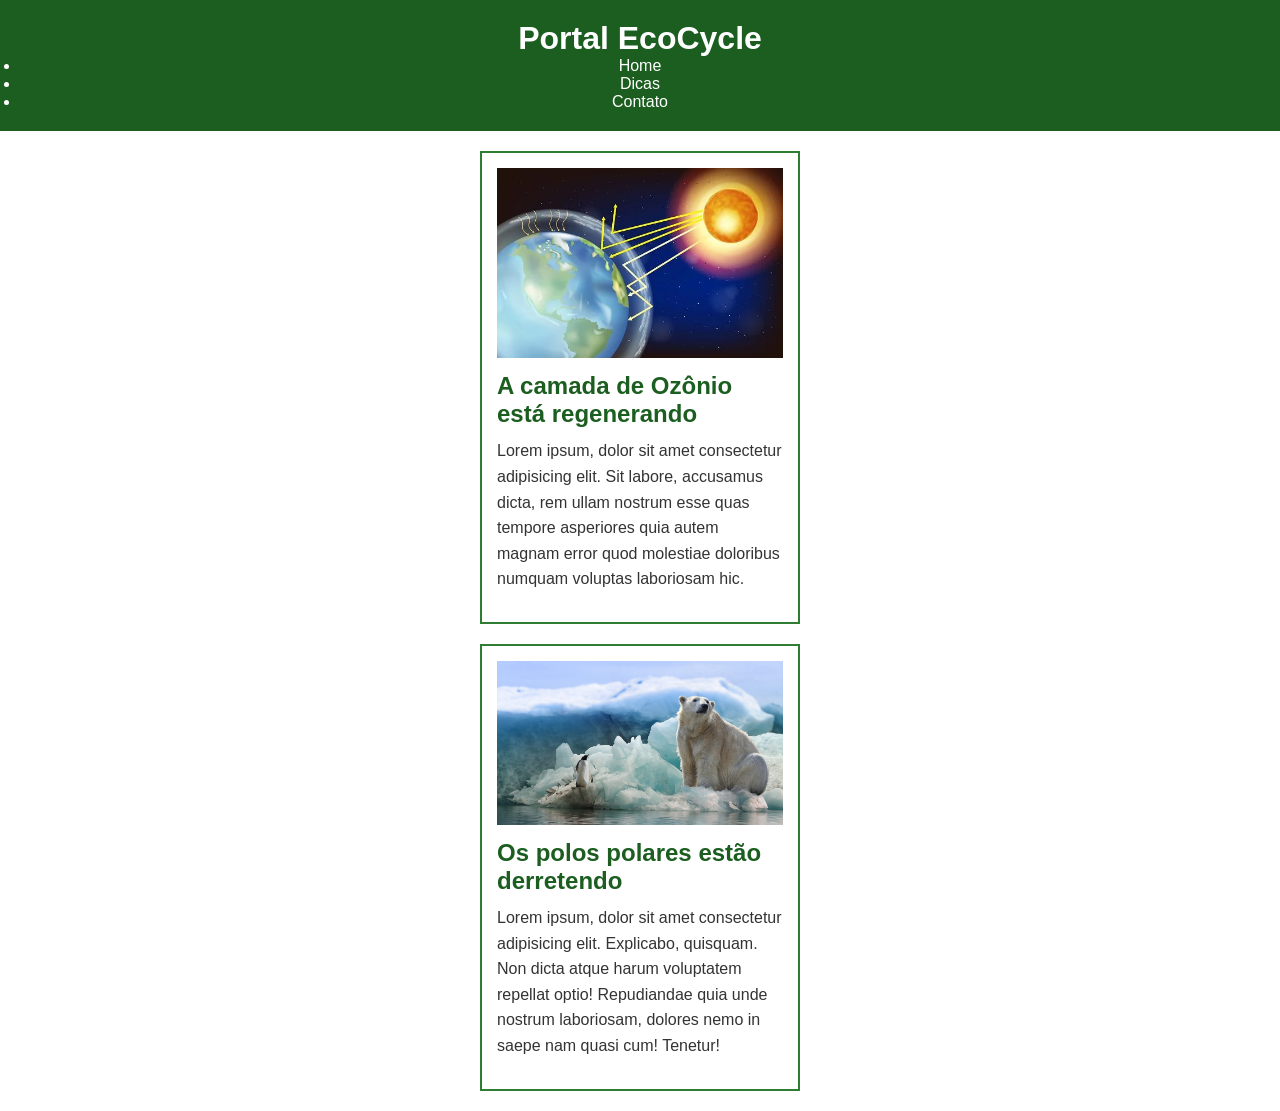
<file: Atividades/Aula 1 - EcoCycle/index.html>
<!DOCTYPE html>
<html lang="en">
<head>
    <meta charset="UTF-8">
    <meta name="viewport" content="width=device-width, initial-scale=1.0">
    <title>Document</title>
    <link rel="stylesheet" href="./src/styles/style.css">
</head>
<body>
    <header id="cabecalho-portal">
        <h1>Portal EcoCycle</h1>
        <nav>
            <ul>
                <li><a href="#" class="link-nav">Home</a></li>
                <li><a href="#" class="link-nav">Dicas</a></li>
                <li><a href="#" class="link-nav">Contato</a></li>
            </ul>
        </nav>
    </header>
    <main>
        <section class="lista-noticias">
            <article class="card-noticia">
                <img src="src/images/18040004668007.webp" alt="Camada de Ozônio regenerando">
                <h2>A camada de Ozônio está regenerando</h2>
                <p>Lorem ipsum, dolor sit amet consectetur adipisicing elit. Sit labore, accusamus dicta, rem ullam nostrum esse quas tempore asperiores quia autem magnam error quod molestiae doloribus numquam voluptas laboriosam hic.</p>
            </article>

            <article class="card-noticia">
                <img src="src/images/polar-bear-3277930_1280-e1698763695644-1024x587.jpg" alt="Polor norte derretendo com animais ao redor">
                <h2>Os polos polares estão derretendo</h2>
                <p>Lorem ipsum, dolor sit amet consectetur adipisicing elit. Explicabo, quisquam. Non dicta atque harum voluptatem repellat optio! Repudiandae quia unde nostrum laboriosam, dolores nemo in saepe nam quasi cum! Tenetur!</p>
            </article>
        </section>
    </main>
    
</body>
</html>
</file>
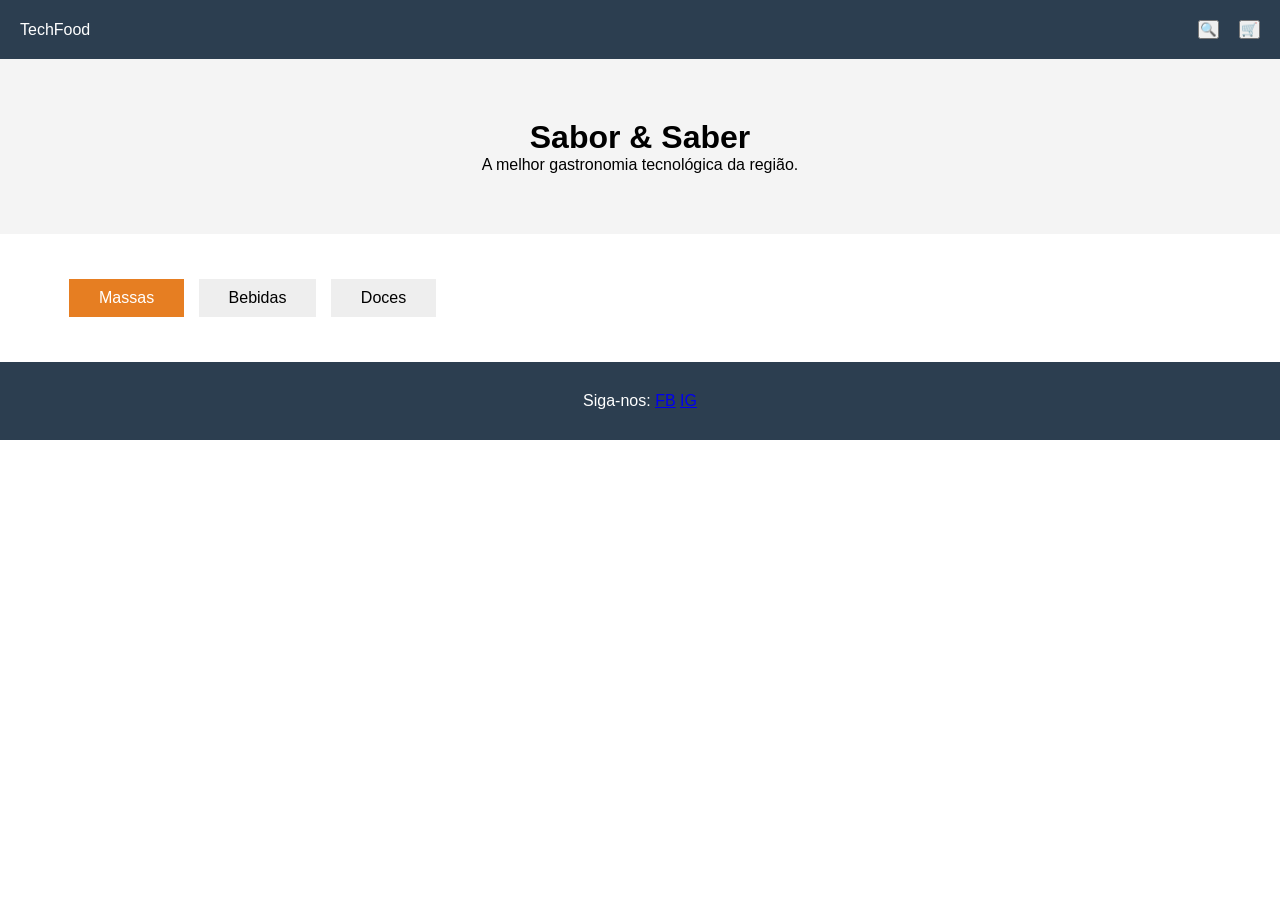
<file: Atividades/Aula 2 - Acessibilidade/index.html>
<!DOCTYPE html>
<html lang="pt-br">
<head>
    <meta charset="UTF-8">
    <link rel="stylesheet" href="src/styles/style.css">
    <title>TechFood - Cardápio Digital</title>
</head>
<body>
    <div class="header">
        <div class="logo">TechFood</div>
        <button class="search-icon">🔍</button> <button class="cart-icon">🛒</button>   </div>

    <div class="banner-hero">
        <h1>Sabor & Saber</h1>
        <p>A melhor gastronomia tecnológica da região.</p>
    </div>

    <div class="menu-container">
        <div class="abas-lista">
            <input type="radio" name="categoria" id="massa" checked>
            <label for="massa">Massas</label>

            <input type="radio" name="categoria" id="bebida">
            <label for="bebida">Bebidas</label>

            <input type="radio" name="categoria" id="doce">
            <label for="doce">Doces</label>
        </div>

        <div class="aba-tela" id="tela-massas">
            <div class="grid-produtos">
                <div class="card">
                    <img src="src/images/lasanha.jpg" alt="Uma Lasanha Bolonhosa de 4 queijos">
                    <h3>Lasanha Tradicional</h3>
                    <p>Massa artesanal ao molho bolonhesa com 4 queijos.</p>
                    <p class="preco">R$ 45,90</p>
                    <button class="btn-pedir" onclick="alert('Adicionado')">Pedir</button>
                </div>

                <div class="card">
                    <img src="src/images/ravioli.jpg" alt="Comida Ravioli recheado de ricota fresca e nozes picadas">
                    <h3>Ravioli de Espinafre</h3>
                    <p>Recheado com ricota fresca e nozes picadas.</p>
                    <p class="preco">R$ 39,00</p>
                    <button class="btn-pedir">Pedir</button>
                </div>
            </div>
        </div>
    </div>

    <footer class="rodape">
        <p>Siga-nos: <a href="#">FB</a> <a href="#">IG</a></p>
    </footer>
</body>
</html>
</file>
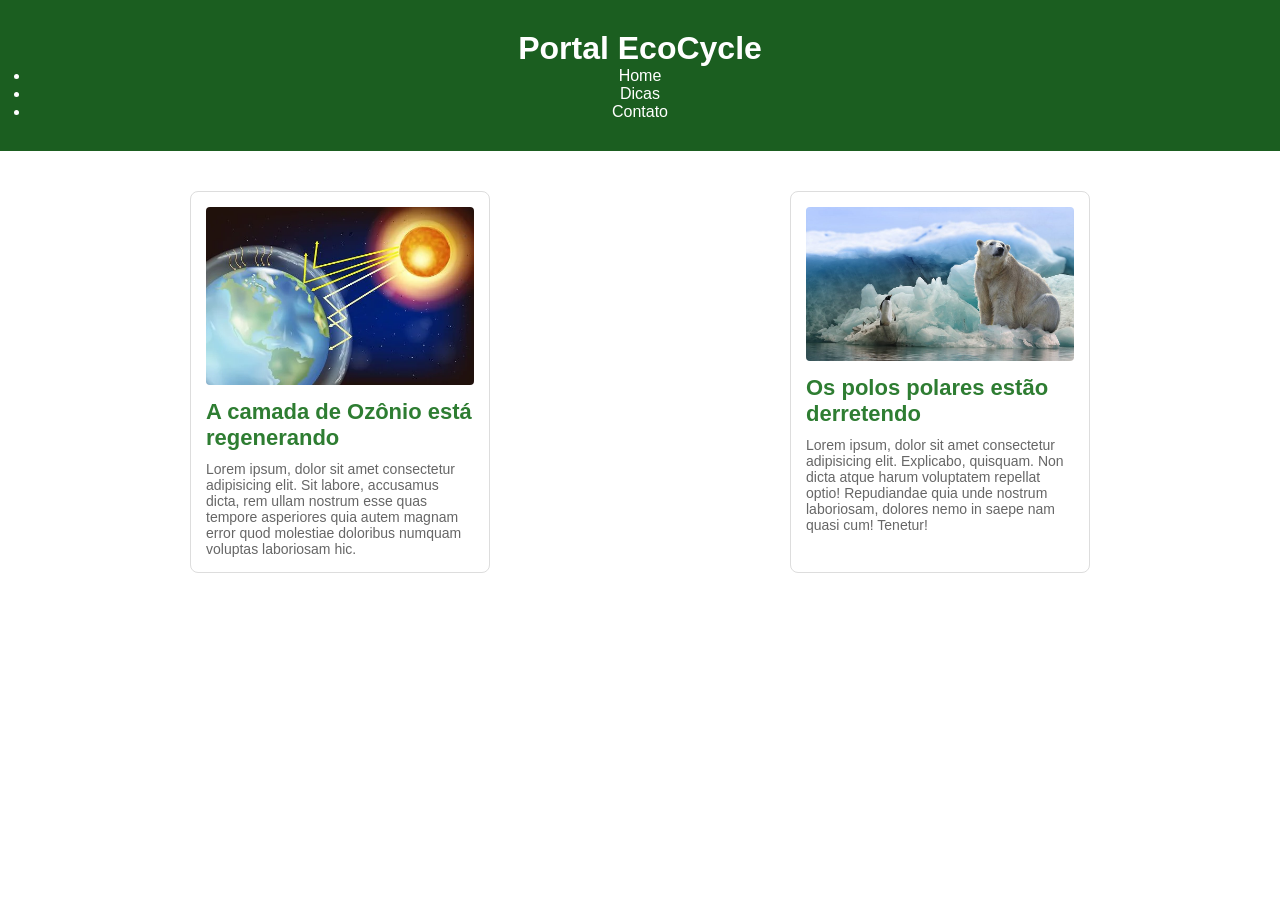
<file: Atividades/Aula 2 - EcoCycle (A11Y)/index.html>
<!DOCTYPE html>
<html lang="en">
<head>
    <meta charset="UTF-8">
    <meta name="viewport" content="width=device-width, initial-scale=1.0">
    <title>Document</title>
    <link rel="stylesheet" href="./src/styles/style.css">
</head>
<body>
    <header id="cabecalho-portal">
        <h1>Portal EcoCycle</h1>
        <nav>
            <ul>
                <li><a href="#" class="link-nav">Home</a></li>
                <li><a href="#" class="link-nav">Dicas</a></li>
                <li><a href="#" class="link-nav">Contato</a></li>
            </ul>
        </nav>
    </header>
    <main>
        <section class="lista-noticias">
            <article class="card-noticia">
                <img src="src/images/18040004668007.webp">
                <h2>A camada de Ozônio está regenerando</h2>
                <p>Lorem ipsum, dolor sit amet consectetur adipisicing elit. Sit labore, accusamus dicta, rem ullam nostrum esse quas tempore asperiores quia autem magnam error quod molestiae doloribus numquam voluptas laboriosam hic.</p>
            </article>

            <article class="card-noticia">
                <img src="src/images/polar-bear-3277930_1280-e1698763695644-1024x587.jpg">
                <h2>Os polos polares estão derretendo</h2>
                <p>Lorem ipsum, dolor sit amet consectetur adipisicing elit. Explicabo, quisquam. Non dicta atque harum voluptatem repellat optio! Repudiandae quia unde nostrum laboriosam, dolores nemo in saepe nam quasi cum! Tenetur!</p>
            </article>
        </section>
    </main>
    
</body>
</html>
</file>
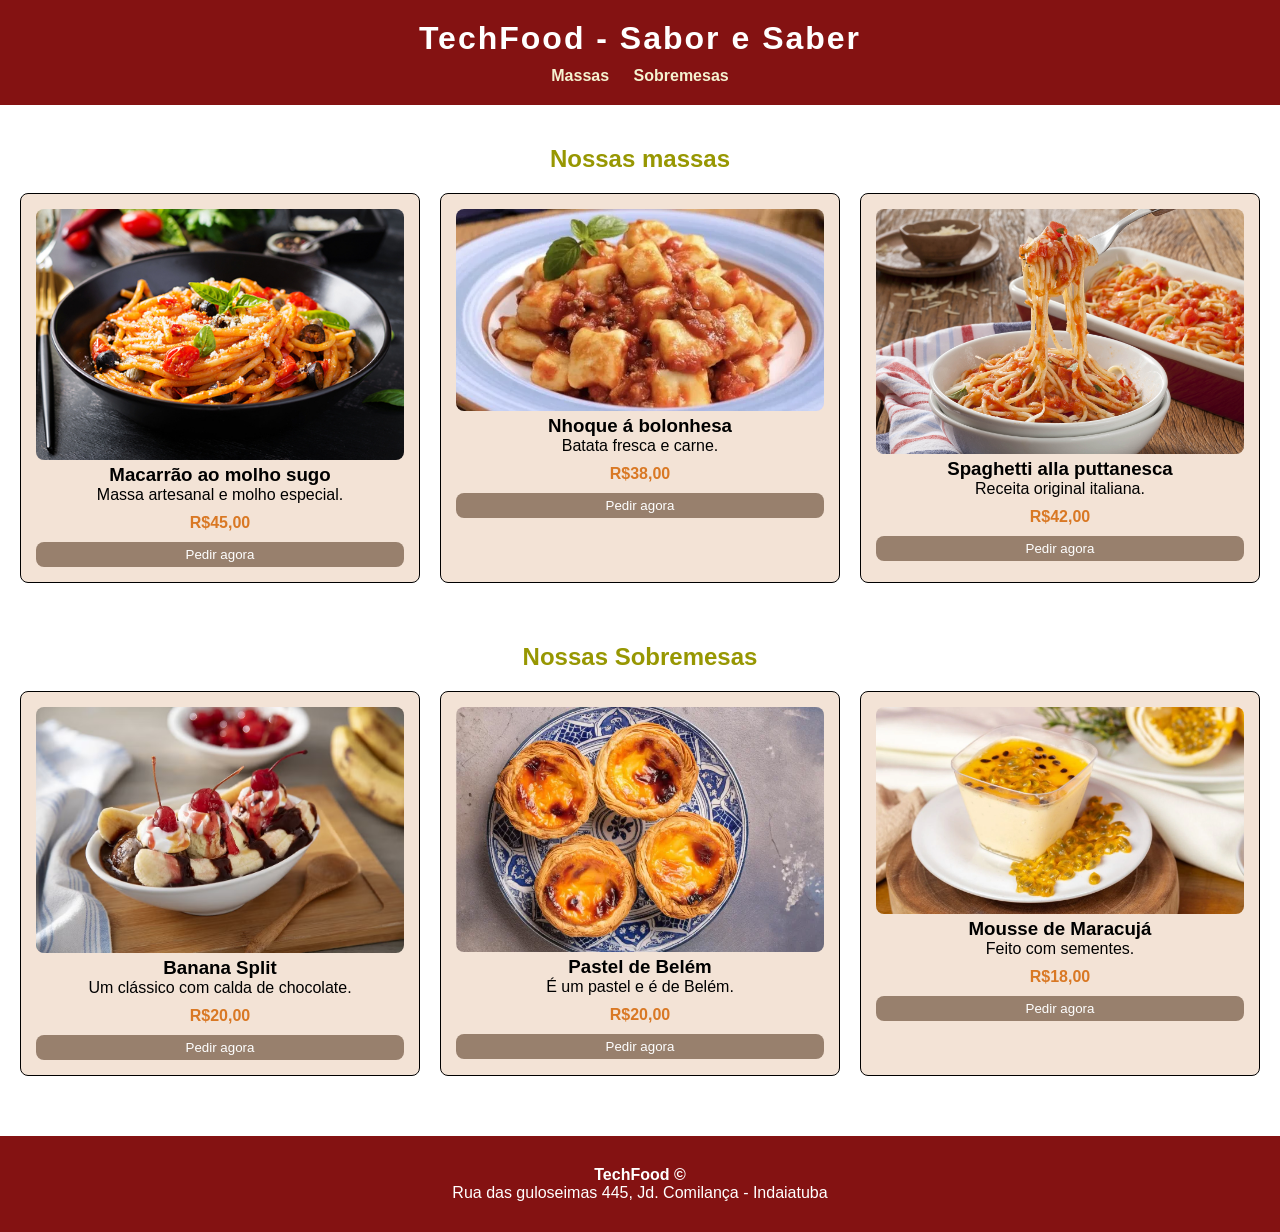
<file: Atividades/Aula 3 - TechFood/index.html>
<!DOCTYPE html>
<html lang="pt-br">
<head>
    <meta charset="UTF-8">
    <meta name="viewport" content="width=device-width, initial-scale=1.0">
    <title>Exemplo TechFood - Grid + Media Query</title>
    <link rel="stylesheet" href="src/styles/styles.css">
</head>
<body>
    <header id="topo-loja">
        <h1>TechFood - Sabor e Saber</h1>

        <input type="checkbox" id="bt_menu">
        <label for="bt_menu" id="label-menu">&#9776;</label>
        
        <nav id="menu">
            <ul>
                <li><a href="#section-massas">Massas</a></li>
                <li><a href="#section-sobremesas">Sobremesas</a></li>
            </ul>
        </nav>
    </header>

    <main>
        <section id="section-massas">
            <h2 class="title-section">Nossas massas</h2>
            <div class="vitrine-grid">
                <article class="card">
                    <img src="src/images/image-8.jpeg" alt="Macarrão ao molho sugo">
                    <h3>Macarrão ao molho sugo</h3>
                    <p class="desc">Massa artesanal e molho especial.</p>
                    <span class="preco">R$45,00</span>
                    <button class="bt_pedido">Pedir agora   </button>
                </article>

                <article class="card">
                    <img src="src/images/nhoque-de-batata-com-molho-bolonhesa-1507549-article.webp" alt="Nhoque a bolonhesa">
                    <h3>Nhoque á bolonhesa</h3>
                    <p class="desc">Batata fresca e carne.</p>
                    <span class="preco">R$38,00</span>
                    <button class="bt_pedido">Pedir agora</button>
                </article>

                <article class="card">
                    <img src="src/images/f58949a51d1d4f6f300f7e190b0dedbf_macarrao-ao-molho-sugo-receitas-nestle.jpg" alt="Spaghetti alla puttanesca">
                    <h3>Spaghetti alla puttanesca</h3>
                    <p class="desc">Receita original italiana.</p>
                    <span class="preco">R$42,00</span>
                    <button class="bt_pedido">Pedir agora</button>
                </article>
            </div>
        </section>
        <section id="section-sobremesas">
            <h2 class="title-section">Nossas Sobremesas</h2>
            <div class="vitrine-grid">
                <article class="card">
                    <img src="src/images/6527be00a1ed2e4c876d03a0348b2bbe.avif" alt="Banana Split">
                    <h3>Banana Split</h3>
                    <p class="desc">Um clássico com calda de chocolate.</p>
                    <span class="preco">R$20,00</span>
                    <button class="bt_pedido">Pedir agora</button>
                </article>

                <article class="card">
                    <img src="src/images/pastel+de+belem-640w.webp" alt="Pastel de Belém">
                    <h3>Pastel de Belém</h3>
                    <p class="desc">É um pastel e é de Belém.</p>
                    <span class="preco">R$20,00</span>
                    <button class="bt_pedido">Pedir agora</button>
                </article>

                <article class="card">
                    <img src="src/images/mousse-de-maracuja.webp" alt="Mousse de Maracujá">
                    <h3>Mousse de Maracujá</h3>
                    <p class="desc">Feito com sementes.</p>
                    <span class="preco">R$18,00</span>
                    <button class="bt_pedido">Pedir agora</button>
                </article>
            </div>
        </section>
    </main>

    <footer id="rodape">
        <div class="info-footer">
            <p><strong>TechFood &#169</strong></p>
            <p>Rua das guloseimas 445, Jd. Comilança - Indaiatuba</p>
        </div>
    </footer>
<script src="src/scripts/aula4.js"></script>
</body>
</html>
</file>
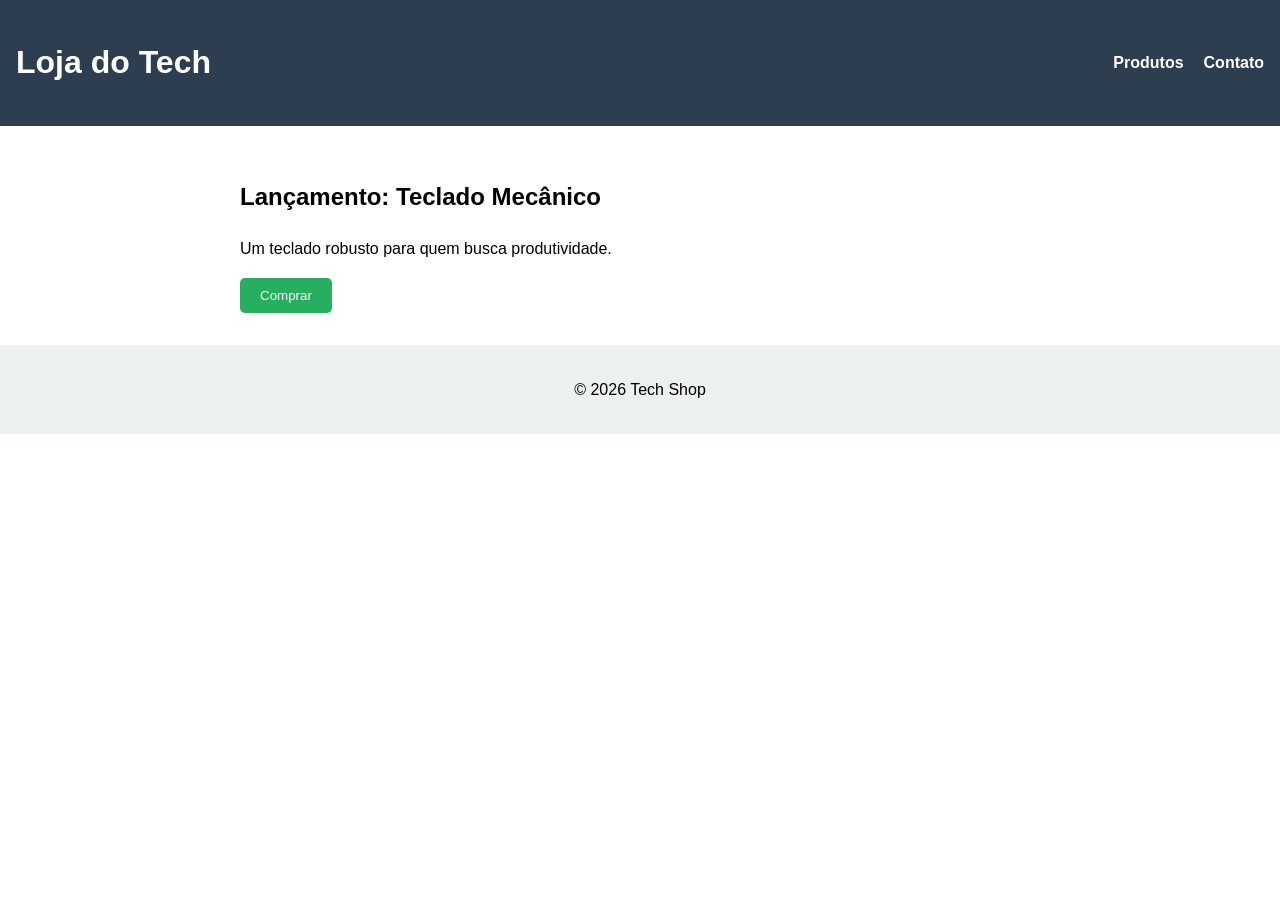
<file: Exemplos/Aula 2 - Acessbilidade (A11Y)/index.html>
<!DOCTYPE html>
<html lang="pt-br">
<head>
    <title>Site Acessível</title>
    <link rel="stylesheet" href="src/styles/style.css">
</head>
<body>
    <header>
        <h1>Loja do Tech</h1>
        <nav>
            <ul>
                <li><a href="#produtos">Produtos</a></li>
                <li><a href="#contato">Contato</a></li>
            </ul>
        </nav>
    </header>

    <main>
        <article>
            <h2>Lançamento: Teclado Mecânico</h2>
            <p>Um teclado robusto para quem busca produtividade.</p>
            <button aria-label="Comprar Teclado Mecânico">Comprar</button>
        </article>
    </main>

    <footer>
        <p>&copy; 2026 Tech Shop</p>
    </footer>
</body>
</html>

<!--
Por que funciona?
<nav>: O leitor anuncia: "Navegação".

<main>: O usuário pode pular o cabeçalho e ir direto ao que interessa.

aria-label: Se o botão tivesse apenas um ícone, o leitor diria exatamente o que ele faz.
-->
</file>
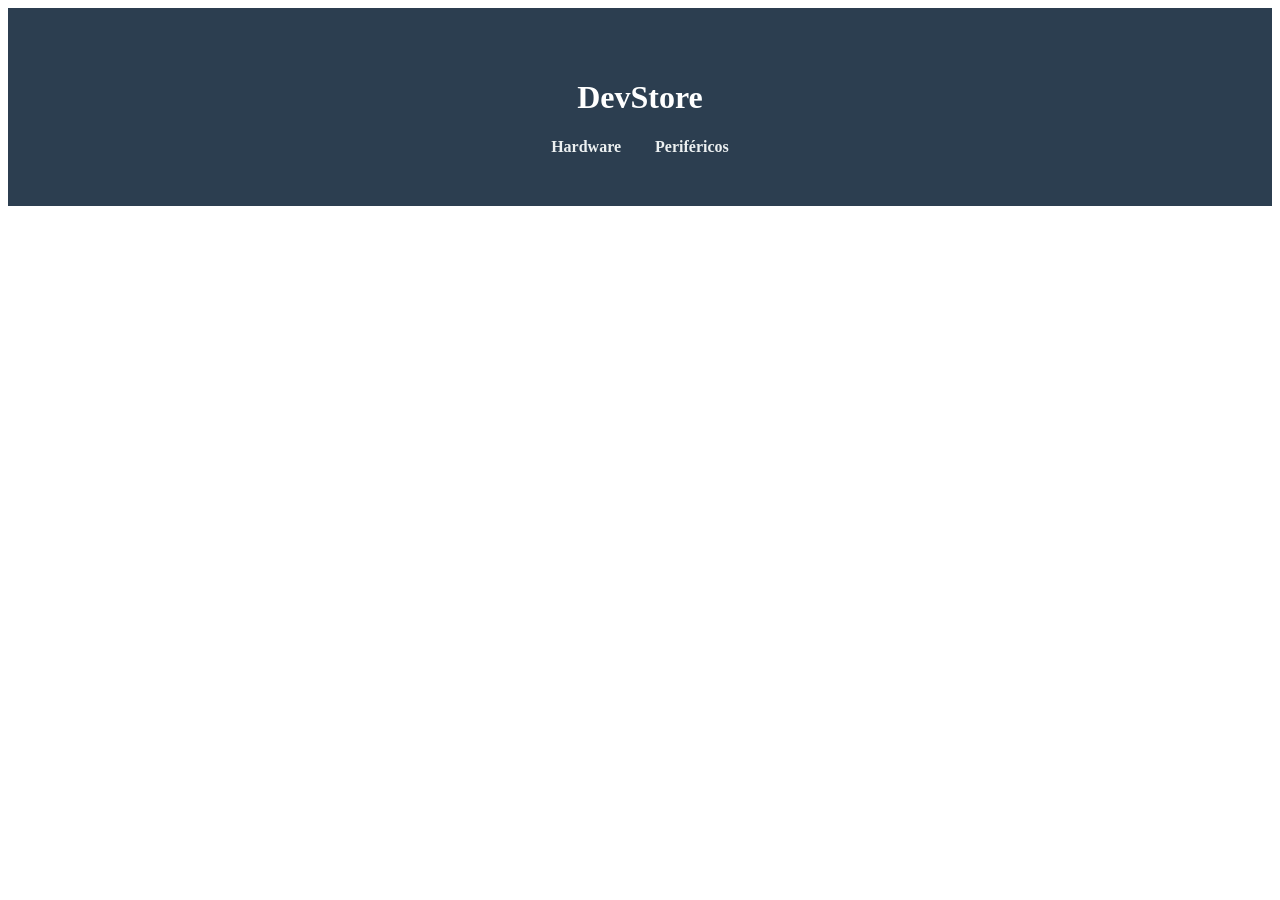
<file: Exemplos/Aula 1 - UX_UI/devstore/index.html>
<!DOCTYPE html>
<html lang="pt-br">
<head>
    <meta charset="UTF-8">
    <meta name="viewport" content="width=device-width, initial-scale=1.0">
    <title>DevStore</title>
    <link rel="stylesheet" href="../devstore/src/styles/style.css">
</head>
<body>
    <header id="topo-loja">
        <h1>DevStore</h1>
        <nav>
            <a href="#" class="link-menu">Hardware</a>
            <a href="#" class="link-menu">Periféricos</a>
        </nav>
    </header>
    <main>
        <section class="vitrine"></section>
    </main>
</body>
</html>
</file>
<file: Atividades/Aula 1 - EcoCycle/src/styles/style.css>
* { margin: 0; padding: 0; box-sizing: border-box; font-family: sans-serif; }

#cabecalho-portal {
    background-color: #1b5e20;
    color: white;
    padding: 20px;
    text-align: center;
}

.link-nav {
    color: white;
    text-decoration: none;
    margin: 0 10px;
    padding: 5px;
    border-radius: 4px;
}

/* ACESSIBILIDADE: Feedback visual para teclado */
.link-nav:focus, .btn-leitura:focus {
    outline: 4px solid #f1c40f; /* Amarelo vivo para alto contraste */
    outline-offset: 2px;
}

.card-noticia {
    width: 320px;
    border: 2px solid #2e7d32;
    padding: 15px;
    margin: 20px auto;
}

.card-noticia img {
    max-width: 100%;
    height: auto;
}

.card-noticia h2 { color: #1b5e20; margin: 10px 0; }

.card-noticia p {
    color: #333; /* Cinza escuro para melhor contraste */
    line-height: 1.6; /* Melhor para disléxicos e leitura cognitiva */
    margin-bottom: 15px;
}

.btn-leitura {
    background-color: #1b5e20;
    color: white;
    padding: 10px;
    border: none;
    cursor: pointer;
    width: 100%;
    font-weight: bold;
}
</file>
<file: Atividades/Aula 2 - Acessibilidade/src/styles/style.css>
/* CSS focado em Grid com estilização simples de LMC */
* {
  margin: 0;
  padding: 0;
  box-sizing: border-box;
  font-family: Arial, sans-serif;
}

/* ERRO: Escondendo o foco */
*:focus {
  outline: none;
}

.header {
  display: grid;
  grid-template-columns: 1fr auto auto;
  gap: 20px;
  background-color: #2c3e50;
  color: white;
  padding: 20px;
  align-items: center;
}

.banner-hero {
  background-color: #f4f4f4;
  padding: 60px 20px;
  text-align: center;
}

.menu-container {
  padding: 40px 5%;
}

input[type="radio"] {
  display: none;
}

label {
  padding: 10px 30px;
  background-color: #eee;
  margin: 5px;
  display: inline-block;
  cursor: pointer;
}

input:checked + label {
  background-color: #e67e22;
  color: white;
}

/* Sistema de exibição das telas */
.aba-tela {
  display: none;
}
#massa:checked ~ #tela-massas {
  display: block;
}

/* GRID DE PRODUTOS */
.grid-produtos {
  display: grid;
  grid-template-columns: repeat(3, 1fr); /* 3 Colunas iguais */
  gap: 20px;
  margin-top: 30px;
}

.card {
  border: 1px solid #ddd;
  padding: 15px;
  border-radius: 5px;
}
.card img {
  width: 100%;
  height: 150px;
}

.preco {
  display: block;
  margin: 10px 0;
  color: #e67e22;
  font-weight: bold;
}

.btn-pedir {
  background-color: #27ae60;
  color: white;
  padding: 10px;
  text-align: center;
  cursor: pointer;
}

.rodape {
  background-color: #2c3e50;
  color: white;
  padding: 30px;
  text-align: center;
}
</file>
<file: Atividades/Aula 2 - EcoCycle (A11Y)/src/styles/style.css>
* { margin: 0; padding: 0; box-sizing: border-box; font-family: Arial, sans-serif; }

#cabecalho-portal {
    background-color: #1b5e20; 
    color: white;
    padding: 30px;
    text-align: center;
}

.link-nav {
    color: white;
    text-decoration: none;
    margin: 0 15px;
}

.link-nav:hover {
    color: #81c784;
    text-decoration: underline;
}

.lista-noticias {
    display: flex;
    justify-content: space-around;
    padding: 40px;
}

.card-noticia {
    width: 300px;
    border: 1px solid #ddd;
    border-radius: 8px;
    padding: 15px;
    transition: 0.3s; 
}

.card-noticia:hover {
    box-shadow: 0 8px 16px #00000033;
    cursor: pointer;
    background-color: #f9f9f9;
}

.card-noticia img {
    max-width: 100%;
    height: auto;
    border-radius: 4px;
}

.card-noticia h2 {
    color: #2e7d32; 
    font-size: 22px;
    margin: 10px 0;
}

.card-noticia p {
    color: #666; 
    font-size: 14px;
}
</file>
<file: Atividades/Aula 3 - TechFood/src/styles/styles.css>
*{
    margin: 0;
    padding: 0;
    box-sizing: border-box;
    font-family: Arial, Helvetica, sans-serif;
}

#topo-loja{
    background-color:#841212;
    color: white;
    padding: 20px;
    text-align: center;
}

#bt_menu, #label-menu{
    display: none;
}

#menu ul{
    list-style: none;
    margin-top: 10px;
}

#menu li{
    display: inline-block;
    margin: 0 10px;
}

#menu a{
    color: #f5f2d0;
    text-decoration: none;
    font-weight: bold;
}

.title-section{
    text-align: center;
    margin-top: 40px;
    color: #979702;
}

/* Estrutura Inicial GRID - DESKTOP  */

.vitrine-grid{
    display: grid;
    grid-template-columns: repeat(3,1fr);
    gap: 20px;
    padding: 20px;
}

/* Conteudo */

.card{
    background-color: #f3e3d6;
    border: 1px solid;
    padding: 15px;
    border-radius: 8px;
    text-align: center;
}

.card img{
    max-width: 100%;
    height: auto;
    border-radius: 8px;
}

.preco{
    display: block;
    color: #d97824;
    font-weight: bold;
    margin: 10px 0;
}

.bt_pedido{
    background-color: #98806d;
    color: #fffffffe;
    border-radius: 8px;
    border: none;
    padding: 5px;
    width: 100%;
    cursor: pointer;;
}

#rodape{
    background-color: #841212;
    color: white;
    padding: 30px;
    margin-top: 40px;
    text-align: center;
}

/* MEDIAS */

@media screen {
    #topo-loja h1{
        /* Altera os espaços entre as letras */
        letter-spacing: 2px;
    }
}

@media only screen and (max-width: 480px){
    h1{
        font-size: 1.2rem;
    }
}

/* Tela Tablet */

@media screen and (min-width: 601px) and (max-width: 1024px){
    .vitrine-grid{
        grid-template-columns: repeat(2,1fr);
    }
}

/* Tela Celular */

@media screen and (max-width: 600px), (orientation: portrait){
    /* Menu Hamburguer/responsivel/retrato */
    #label_menu{
        display: block;
        font-size: 2.5rem;
        color: #ef7810;
        cursor: pointer;
        margin-top: 10px;
    }
    /* Verificando se o bt_menu está clicado e se tem irmão */

    #bt_menu:checked ~ #menu ul{
        display: block;
        padding: 10px 0;
    }
    .vitrine-grid{
        grid-template-columns: 1fr;
    }
    .desc{
        display: none;
    }

    #menu_li{
        display: block;
        margin: 15px 0;
        border-bottom: 1px solid #34495e;
        padding-bottom: 10px;
    }
}

@media not screen {
    #menu, .bt_pedido, #label-menu, #bt-menu{
        display: none;
    }
    
}
</file>
<file: Exemplos/Aula 2 - Acessbilidade (A11Y)/src/styles/style.css>
/* Estilo Global */
body {
    font-family: Arial, sans-serif;
    margin: 0;
    line-height: 1.6;
}

/* O navegador já entende que header e footer são blocos */
header {
    background: #2c3e50;
    color: white;
    padding: 1rem;
    display: flex;
    justify-content: space-between;
    align-items: center;
}

nav ul {
    list-style: none;
    display: flex;
    gap: 20px;
}

nav a {
    color: white;
    text-decoration: none;
    font-weight: bold;
}

nav a:hover {
    text-decoration: underline;
}

main {
    padding: 2rem;
    max-width: 800px;
    margin: auto;
}

/* O botão nativo já vem com estados de foco para teclado */
button {
    background: #27ae60;
    color: white;
    border: none;
    padding: 10px 20px;
    cursor: pointer;
    border-radius: 5px;
}

button:focus {
    outline: 3px solid #f1c40f; /* Ajuda quem navega por teclado */
}

footer {
    text-align: center;
    padding: 1rem;
    background: #ecf0f1;
}
</file>
<file: Exemplos/Aula 1 - UX_UI/devstore/src/styles/style.css>
#topo-loja {
    background-color: #2c3e50;
    color: white;
    padding: 50px;
    text-align: center;
}

.link-menu{
    color: #ecf0f1;
    text-decoration: none;
    margin: 0 15px;
    font-weight: bold;
}
</file>
